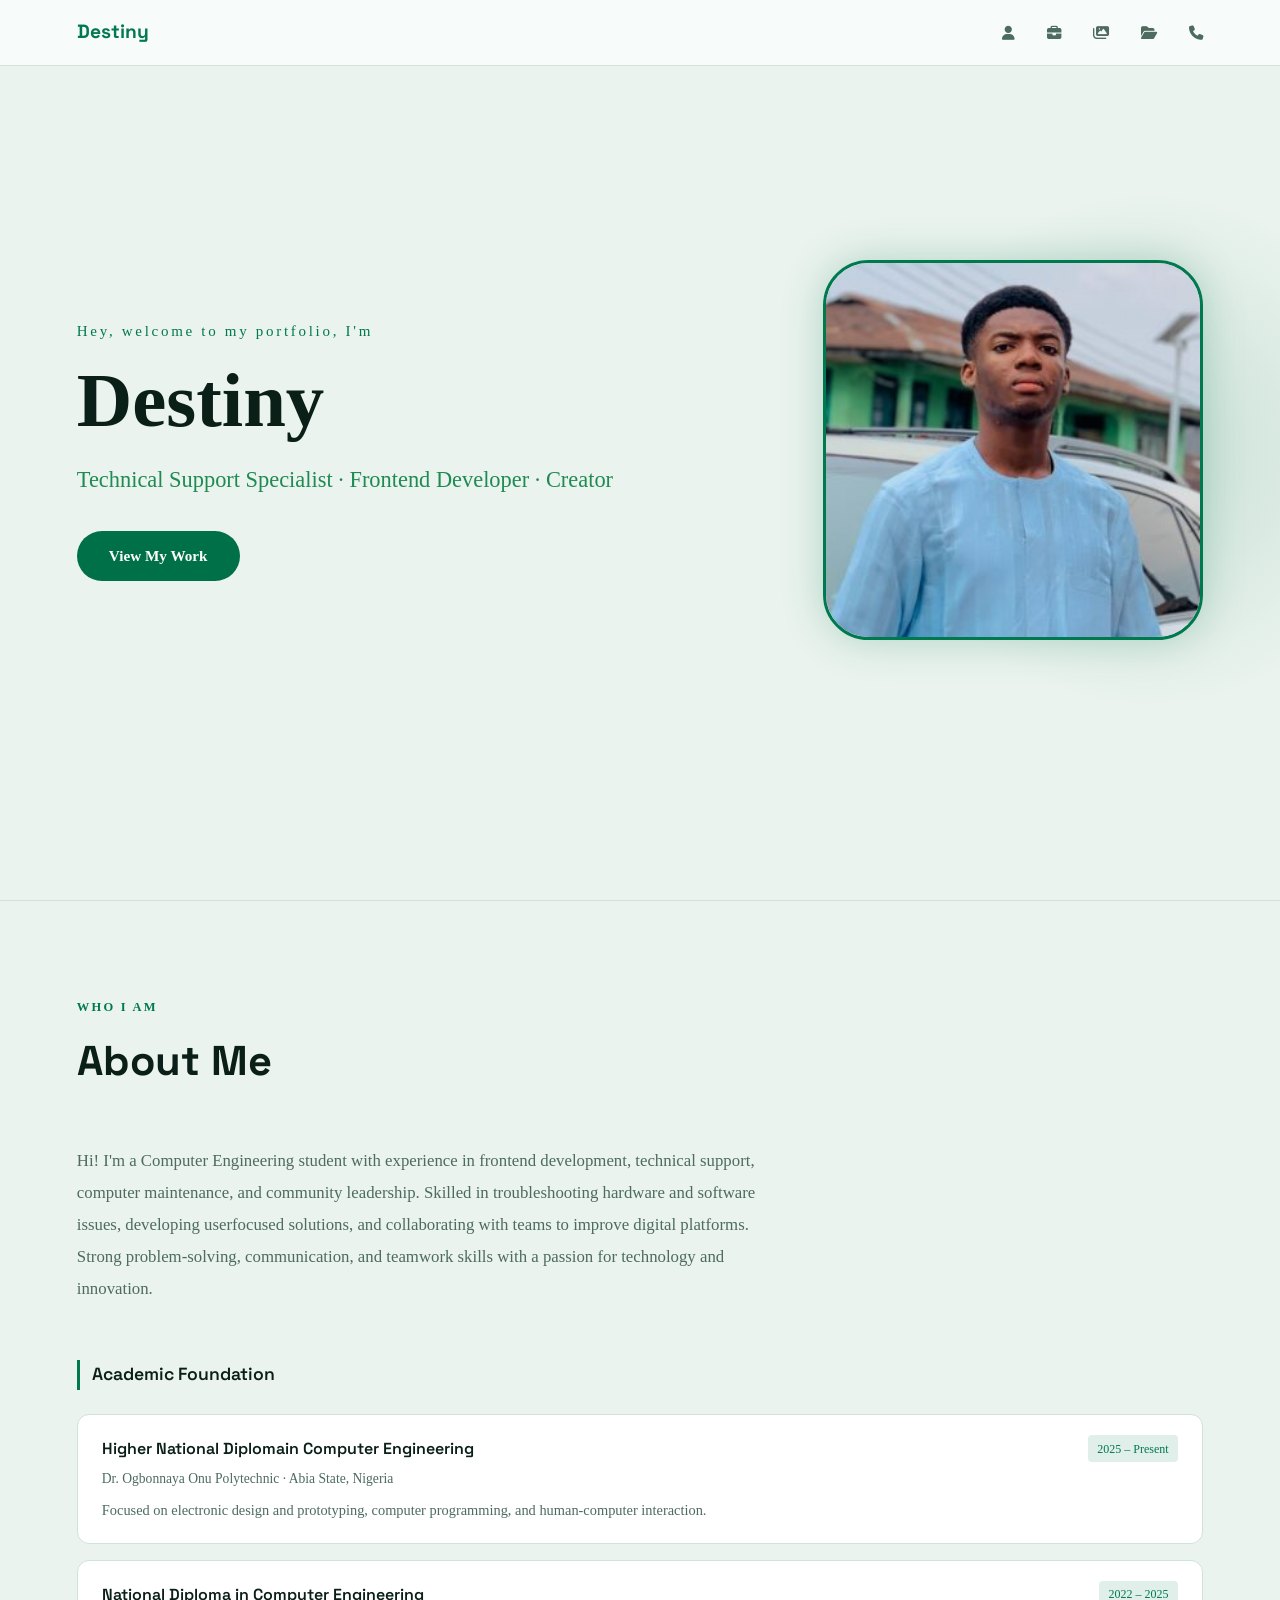
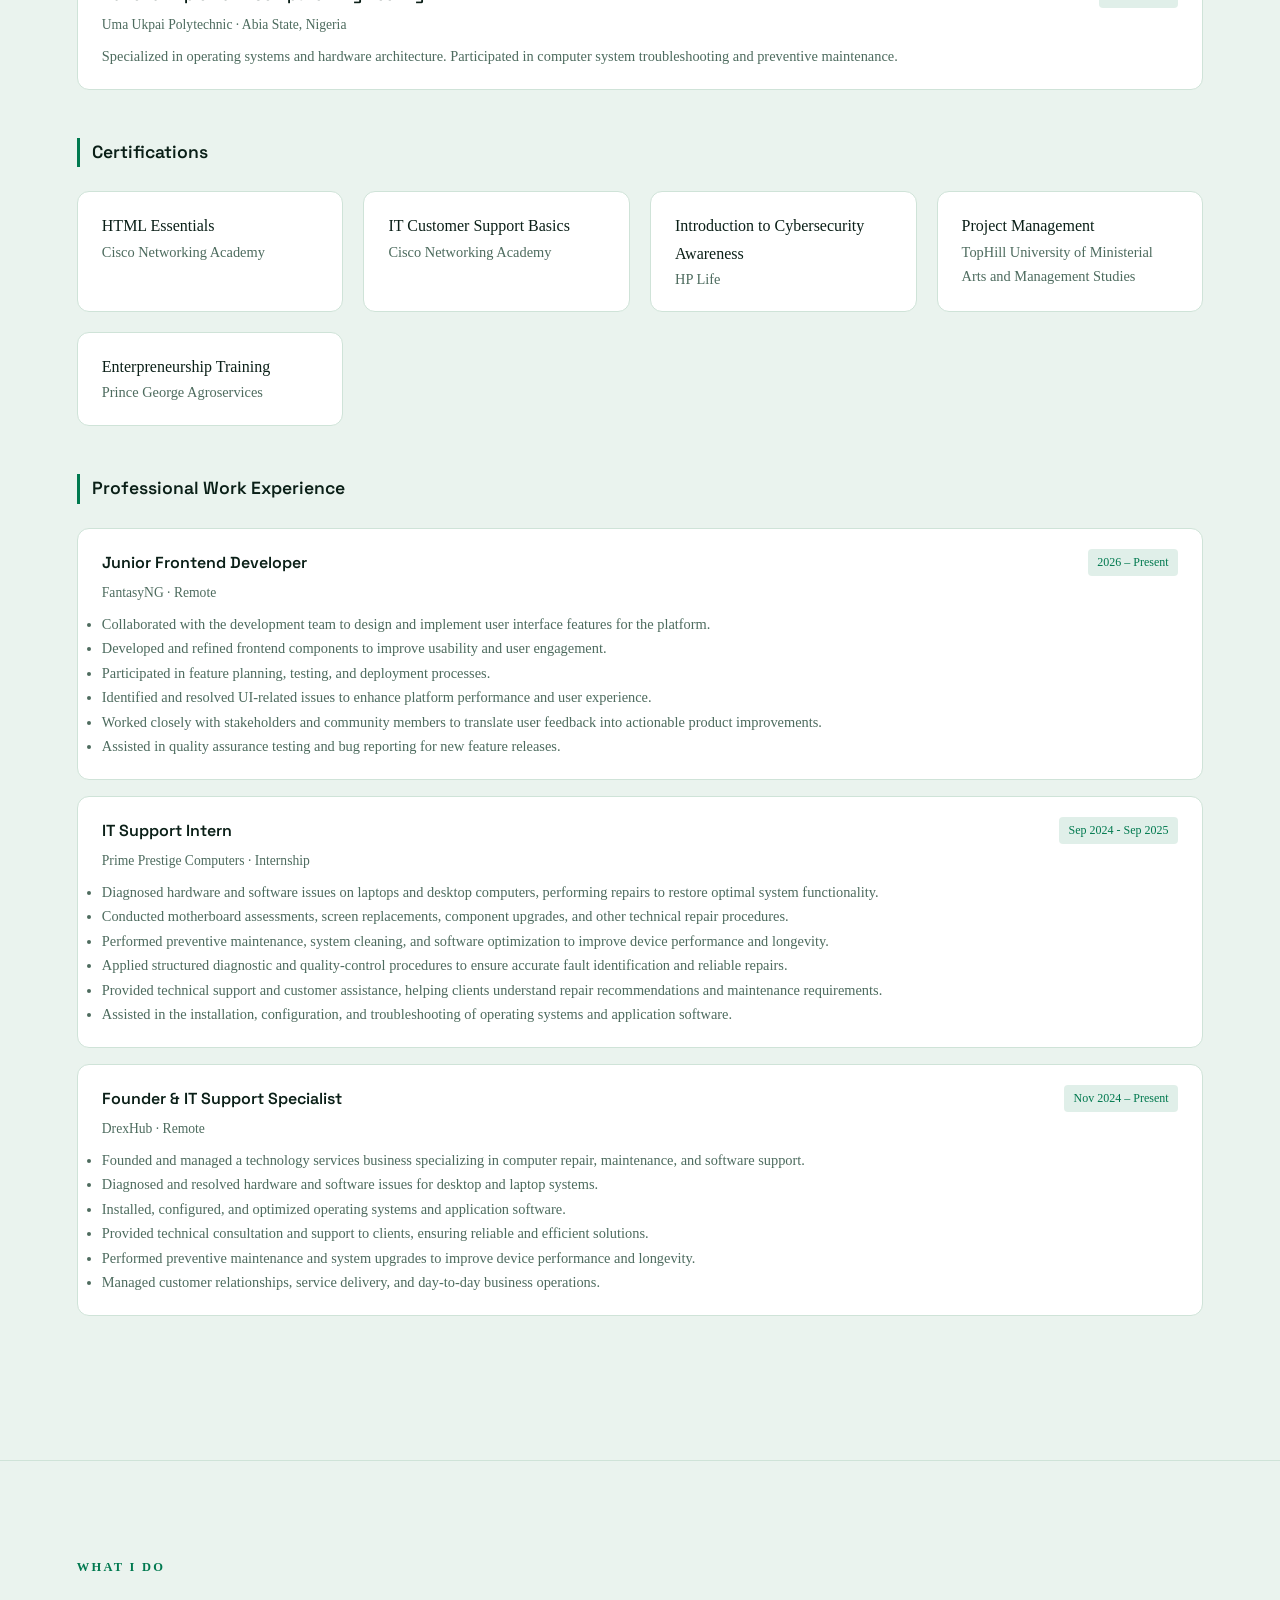
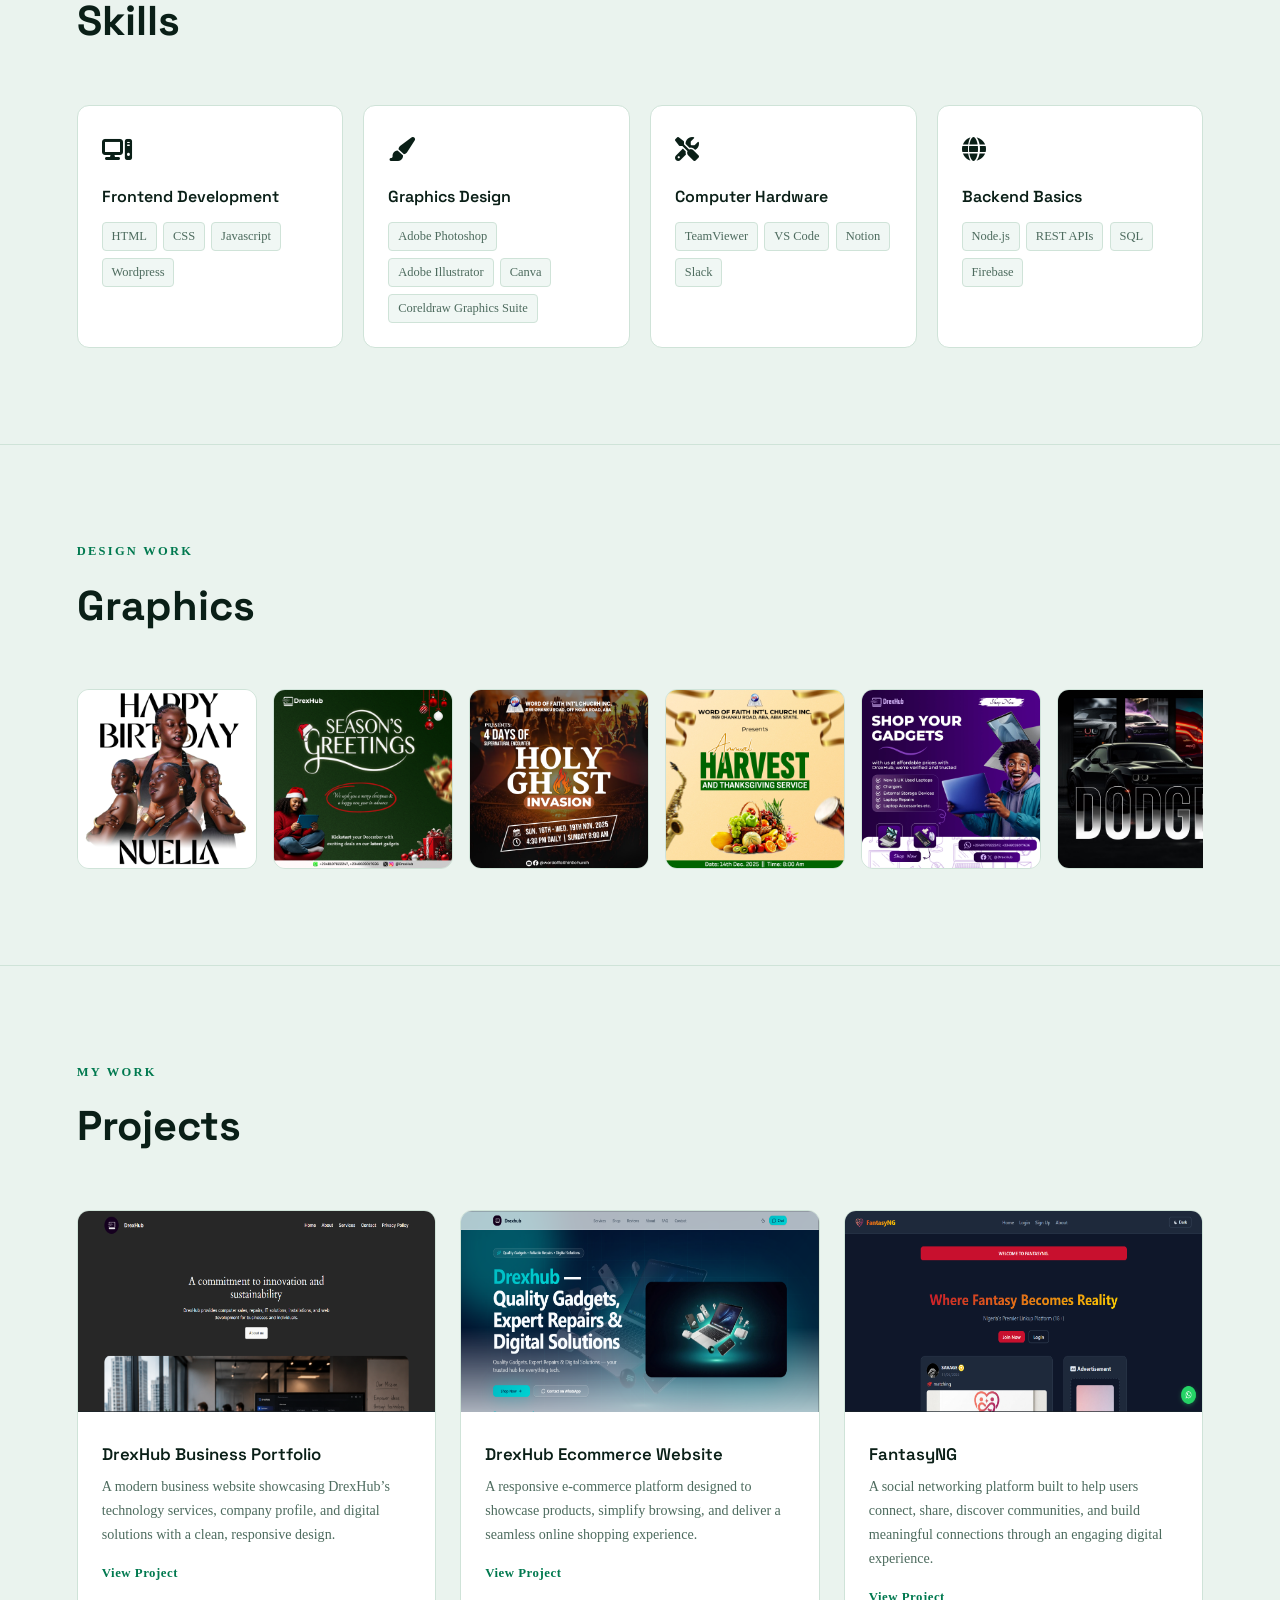
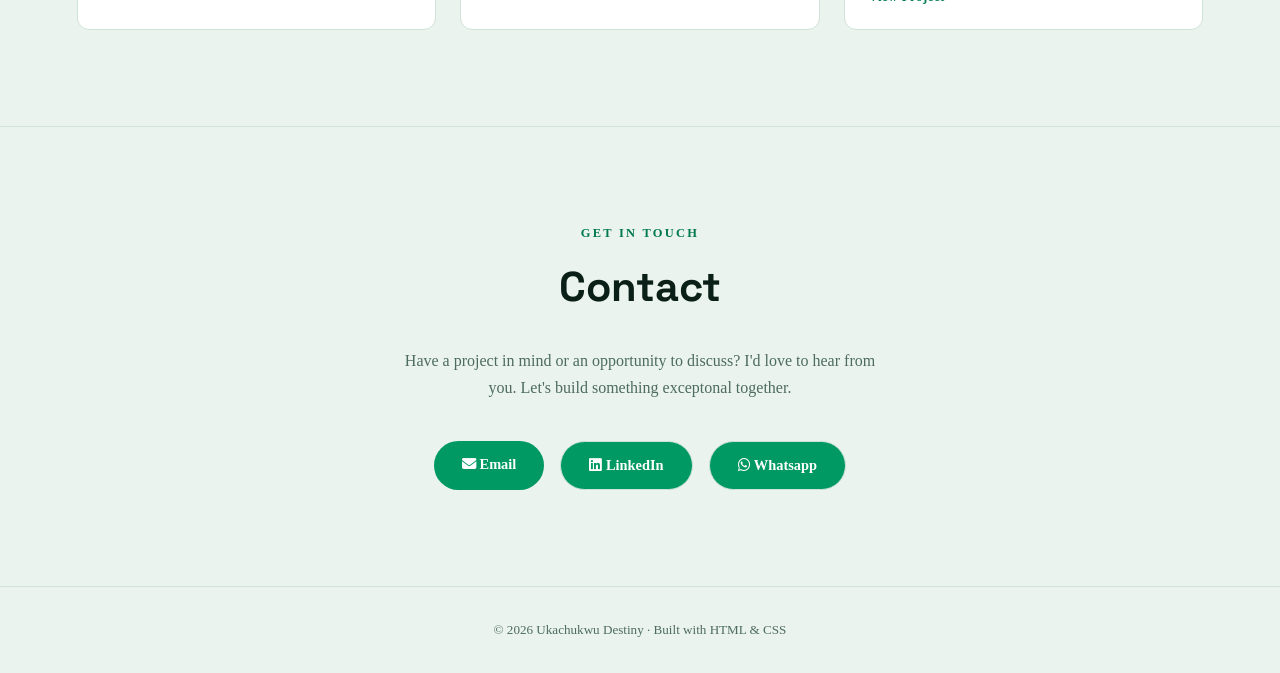
<file: index.html>
<!DOCTYPE html>
<html lang="en">
<head>
  <meta charset="UTF-8">
  <meta name="viewport" content="width=device-width, initial-scale=1.0">
  <title>My Portfolio</title>
  <link rel="stylesheet" href="https://cdnjs.cloudflare.com/ajax/libs/font-awesome/6.5.0/css/all.min.css">
  <link href="https://fonts.googleapis.com/css2?family=Space+Grotesk:wght@400;600;700&family=Inter:wght@300;400;500&display=swap" rel="stylesheet"/>
  <link href="styles.css" rel="stylesheet">
</head>
<body>

  <!-- NAV -->

  <nav>
    <a href="#hero" class="nav-logo">Destiny</a>
    <ul class="nav-links">
      <li><a href="#about" aria-label="About"><i class="fa-solid fa-user"></i></a></li>
      <li><a href="#skills" aria-label="Skills"><i class="fa-solid fa-briefcase"></i></a></li>
      <li><a href="#gallery" aria-label="Gallery"><i class="fa-solid fa-images"></i></a></li>
      <li><a href="#projects" aria-label="Projects"><i class="fa-solid fa-folder-open"></i></a></li>
      <li><a href="#contact" aria-label="Contact"><i class="fa-solid fa-phone"></i></a></li>
    </ul>
  </nav>

  <!-- HERO -->

  <section id="hero" class="fade-up">
    <div class="hero-content">
      <p class="hero-eyebrow">Hey, welcome to my portfolio, I'm</p>
      <h1 class="hero-name">Destiny</h1>
      <p class="hero-title">Technical Support Specialist · Frontend Developer · Creator</p>
      <a href="#projects" class="hero-cta">View My Work</a>
    </div>

    <img src="images/me.png" alt="Ukachukwu Destiny" class="hero-img">

    <div class="hero-bg-circle"></div>
  </section>

  <hr class="divider"/>

  <!-- ABOUT -->

  <section id="about" class="fade-up">
    <p class="section-label">Who I Am</p>
    <h2 class="section-title">About Me</h2>

<p class="about-intro fade-up">
  Hi! I'm a Computer Engineering student with experience in frontend development, technical support, computer maintenance, and community leadership. Skilled in troubleshooting hardware and software issues, developing userfocused solutions, and collaborating with teams to improve digital platforms. Strong problem-solving, communication, and teamwork skills with a passion for technology and innovation.
</p>

<!-- Education -->
<div class="about-block fade-up">
  <h3 class="about-block-title">Academic Foundation</h3>
  <div class="timeline">
    <div class="timeline-card">
      <div class="timeline-card-header">
        <h4>Higher National Diplomain Computer Engineering</h4>
        <span class="timeline-badge">2025 – Present</span>
      </div>
      <p class="timeline-sub">Dr. Ogbonnaya Onu Polytechnic · Abia State, Nigeria</p>
      <p class="timeline-desc">Focused on electronic design and prototyping, computer programming, and human-computer interaction.</p>
    </div>
    <div class="timeline-card">
      <div class="timeline-card-header">
        <h4>National Diploma in Computer Engineering</h4>
        <span class="timeline-badge">2022 – 2025</span>
      </div>
      <p class="timeline-sub">Uma Ukpai Polytechnic · Abia State, Nigeria</p>
      <p class="timeline-desc">Specialized in operating systems and hardware architecture. Participated in computer system troubleshooting and preventive maintenance.</p>
    </div>
  </div>
</div>

<!-- Certifications -->
<div class="about-block fade-up">
  <h3 class="about-block-title">Certifications</h3>
  <div class="cert-grid">
    <div class="cert-pill">HTML Essentials
      <p class="timeline-desc">Cisco Networking Academy</p></div>
    <div class="cert-pill">IT Customer Support Basics
    <p class="timeline-desc">Cisco Networking Academy</p></div>
    <div class="cert-pill">Introduction to Cybersecurity Awareness
      <p class="timeline-desc">HP Life</p></div>
    <div class="cert-pill">Project Management
      <p class="timeline-desc">TopHill University of Ministerial Arts and Management Studies</p></div>
    <div class="cert-pill">Enterpreneurship Training
      <p class="timeline-desc">Prince George Agroservices</p></div>
  </div>
</div>

<!-- Work Experience -->
<div class="about-block fade-up">
  <h3 class="about-block-title">Professional Work Experience</h3>
  <div class="timeline">
    <div class="timeline-card">
      <div class="timeline-card-header">
        <h4>Junior Frontend Developer</h4>
        <span class="timeline-badge">2026 – Present</span>
      </div>
      <p class="timeline-sub">FantasyNG · Remote</p>
      <p class="timeline-desc">
        <ul class="timeline-desc">
            <li>Collaborated with the development team to design and implement user interface features for the platform.</li>
            <li>Developed and refined frontend components to improve usability and user engagement.</li>
            <li>Participated in feature planning, testing, and deployment processes.</li>
            <li>Identified and resolved UI-related issues to enhance platform performance and user experience.</li>
            <li>Worked closely with stakeholders and community members to translate user feedback into actionable product improvements.</li>
            <li>Assisted in quality assurance testing and bug reporting for new feature releases.</li>
        </ul></p>
    </div>
    <div class="timeline-card">
      <div class="timeline-card-header">
        <h4>IT Support Intern</h4>
        <span class="timeline-badge">Sep 2024 - Sep 2025</span>
      </div>
      <p class="timeline-sub">Prime Prestige Computers · Internship</p>
      <p class="timeline-desc">
        <ul class="timeline-desc">
            <li>Diagnosed hardware and software issues on laptops and desktop computers, performing repairs to restore optimal system functionality.</li>
            <li>Conducted motherboard assessments, screen replacements, component upgrades, and other technical repair procedures.</li>
            <li>Performed preventive maintenance, system cleaning, and software optimization to improve device performance and longevity.</li>
            <li>Applied structured diagnostic and quality-control procedures to ensure accurate fault identification and reliable repairs.</li>
            <li>Provided technical support and customer assistance, helping clients understand repair recommendations and maintenance requirements.</li>
            <li>Assisted in the installation, configuration, and troubleshooting of operating systems and application software.</li>
        </ul></p>
    </div>
    <div class="timeline-card">
      <div class="timeline-card-header">
        <h4>Founder & IT Support Specialist</h4>
        <span class="timeline-badge">Nov 2024 – Present</span>
      </div>
      <p class="timeline-sub">DrexHub · Remote</p>
      <p class="timeline-desc">
        <ul class="timeline-desc">
          <li>Founded and managed a technology services business specializing in computer repair, maintenance, and software support.</li>
          <li>Diagnosed and resolved hardware and software issues for desktop and laptop systems.</li>
          <li>Installed, configured, and optimized operating systems and application software.</li>
          <li>Provided technical consultation and support to clients, ensuring reliable and efficient solutions.</li>
          <li>Performed preventive maintenance and system upgrades to improve device performance and longevity.</li>
          <li>Managed customer relationships, service delivery, and day-to-day business operations.</li>
        </ul></p>
    </div>
  </div>
</div>

  </section>

  <hr class="divider"/>

  <!-- SKILLS -->

  <section id="skills" class="fade-up">
    <p class="section-label">What I Do</p>
    <h2 class="section-title">Skills</h2>
    <div class="skills-grid">
      <div class="skill-card">
        <div class="skill-card-icon"><i class="fa-solid fa-computer"></i></div>
        <h3>Frontend Development</h3>
        <div class="skill-tags">
          <span class="skill-tag">HTML</span>
          <span class="skill-tag">CSS</span>
          <span class="skill-tag">Javascript</span>
          <span class="skill-tag">Wordpress</span>
        </div>
      </div>
      <div class="skill-card">
        <div class="skill-card-icon"><i class="fa-solid fa-paintbrush"></i></div>
        <h3>Graphics Design</h3>
        <div class="skill-tags">
          <span class="skill-tag">Adobe Photoshop</span>
          <span class="skill-tag">Adobe Illustrator</span>
          <span class="skill-tag">Canva</span>
          <span class="skill-tag">Coreldraw Graphics Suite</span>
        </div>
      </div>
      <div class="skill-card">
        <div class="skill-card-icon"><i class="fa-solid fa-tools"></i></div>
        <h3>Computer Hardware</h3>
        <div class="skill-tags">
          <span class="skill-tag">TeamViewer</span>
          <span class="skill-tag">VS Code</span>
          <span class="skill-tag">Notion</span>
          <span class="skill-tag">Slack</span>
        </div>
      </div>
      <div class="skill-card">
        <div class="skill-card-icon"><i class="fa-solid fa-globe"></i></div>
        <h3>Backend Basics</h3>
        <div class="skill-tags">
          <span class="skill-tag">Node.js</span>
          <span class="skill-tag">REST APIs</span>
          <span class="skill-tag">SQL</span>
          <span class="skill-tag">Firebase</span>
        </div>
      </div>
    </div>
  </section>

<hr class="divider"/>

<!-- GALLERY -->

<section id="gallery" class="fade-up">
  <p class="section-label">Design Work</p>
  <h2 class="section-title">Graphics</h2>
  <div class="carousel">
    <div class="carousel-track">
      <img src="images/ella.jpg" alt="Design 1">
      <img src="images/xmas sales.png" alt="Design 2">
      <img src="images/Untitled-1.png" alt="Design 3">
      <img src="images/THANKS.jpg" alt="Design 4">
      <img src="images/work.jpg" alt="Design 5">
      <img src="images/Car.jpg" alt="Design 6">
      <img src="images/ella bd.jpg" alt="Design 7">
      <img src="images/new year.jpg" alt="Design 8">
      <img src="images/trial.jpg" alt="Design 9">

      <!-- loop -->

      <img src="images/ella.jpg" alt="Design 1">
      <img src="images/xmas sales.png" alt="Design 2">
      <img src="images/Untitled-1.png" alt="Design 3">
      <img src="images/THANKS.jpg" alt="Design 4">
      <img src="images/work.jpg" alt="Design 5">
      <img src="images/Car.jpg" alt="Design 6">
      <img src="images/ella bd.jpg" alt="Design 7">
      <img src="images/new year.jpg" alt="Design 8">
      <img src="images/trial.jpg" alt="Design 9">
    </div>
  </div>
</section>

  <hr class="divider"/>

  <!-- PROJECTS -->

  <section id="projects" class="fade-up">
    <p class="section-label">My Work</p>
    <h2 class="section-title">Projects</h2>
    <div class="projects-grid">
      <div class="project-card">
        <div class="project-thumb">
          <img src="images/drexhubportfolio.png" alt="Drexhub Business Portfolio" height="100%" width="100%">
        </div>
        <div class="project-body">
          <h3>DrexHub Business Portfolio</h3>
          <p>A modern business website showcasing DrexHub’s technology services, company profile, and digital solutions with a clean, responsive design.</p>
          <div class="project-links">
            <a href="https://drexhub.vercel.app" class="project-link" target="_blank">View Project</a>
          </div>
        </div>
      </div>
      <div class="project-card">
        <div class="project-thumb">
          <img src="images/drexhubecommerce.png" alt="Drexhub Ecommerce Website" height="100%" width="100%">
        </div>
        <div class="project-body">
          <h3>DrexHub Ecommerce Website</h3>
          <p>A responsive e-commerce platform designed to showcase products, simplify browsing, and deliver a seamless online shopping experience.</p>
          <div class="project-links">
            <a href="https://drexhub.lovable.app" class="project-link" target="_blank">View Project</a>
          </div>
        </div>
      </div>
      <div class="project-card">
        <div class="project-thumb">
          <img src="images/fantasyng.png" alt="FantasyNG Website" width="100%" height="100%">
        </div>
        <div class="project-body">
          <h3>FantasyNG</h3>
          <p>A social networking platform built to help users connect, share, discover communities, and build meaningful connections through an engaging digital experience.</p>
          <div class="project-links">
            <a href="https://fantasyng.netlify.app" class="project-link" target="_blank">View Project</a>
          </div>
        </div>
      </div>
    </div>
  </section>

  <hr class="divider"/>

  <!-- CONTACT -->

  <section id="contact" class="fade-up">
    <p class="section-label">Get In Touch</p>
    <h2 class="section-title">Contact</h2>
    <p class="contact-sub">Have a project in mind or an opportunity to discuss? I'd love to hear from you. Let's build something exceptonal together.</p>
    <div class="contact-links">
      <a href="mailto:ukachukwudestiny07@gmail.com" class="contact-btn primary"><i class="fa-solid fa-envelope"></i> Email</a>
      <a href="https://linkedin.com" class="contact-btn secondary" target="_blank"><i class="fa-brands fa-linkedin"></i> LinkedIn</a>
      <a href="https://api.whatsapp.com/send/?phone=2348028017636" class="contact-btn secondary" target="_blank"><i class="fa-brands fa-whatsapp"></i> Whatsapp</a>
    </div>
  </section>

  <!-- FOOTER -->

  <footer>
    <p>© 2026 Ukachukwu Destiny · Built with HTML & CSS</p>
  </footer>

  <!-- SCRIPTS -->

<script defer>
  const observer = new IntersectionObserver((entries) => {
  entries.forEach(e => {
    if (e.isIntersecting) e.target.classList.add('visible');
  });
}, {threshold: 0.1});
document.querySelectorAll('.fade-up').forEach(el => observer.observe(el));
</script>
</body>
</html>
</file>
<file: styles.css>
*, *::before, *::after { box-sizing: border-box; margin: 0; padding: 0; }

:root {
  --bg:        #eaf3ee;
  --surface:   #ffffff;
  --accent:    #00794f;
  --accent-dim:#a9d9c3;
  --text:      #0a1f17;
  --muted:     #4d6b5e;
  --border:    #cfe3d8;
  --radius:    12px;
}

html { scroll-behavior: smooth; }

body {
  font-family: 'Times New Roman', Times, serif;
  background: var(--bg);
  color: var(--text);
  line-height: 1.7;
}

.fade-up {
  opacity: 0;
  transform: translateY(30px);
  transition: opacity 1.5s ease, transform 1.5s ease;
}
.fade-up.visible {
  opacity: 1;
  transform: translateY(0);
}

/* ── NAV ── */
nav {
  position: fixed; top: 0; width: 100%; z-index: 100;
  background: #f7fbf9;
  backdrop-filter: blur(12px);
  border-bottom: 1px solid var(--border);
  display: flex; justify-content: space-between; align-items: center;
  padding: 1rem 6%;
}
.nav-logo {
  font-family: 'Space Grotesk', sans-serif;
  font-weight: 700; font-size: 1.2rem;
  color: var(--accent);
  text-decoration: none;
}
.nav-links { display: flex; gap: 2rem; list-style: none; }
.nav-links a {
  color: var(--muted); text-decoration: none;
  font-size: 0.9rem; font-weight: 500;
  transition: color 0.2s;
}
.nav-links a:hover { color: #007048; }

 /* Tooltip that shows on hover */

    nav a::after {
      content: attr(aria-label); 
      position: absolute;
      bottom: -35px;
      background: #007048;
      color: #fff;
      padding: 4px 8px;
      border-radius: 20px;
      font-size: 12px;
      white-space: nowrap;
      opacity: 0;
      pointer-events: none;
      transition: opacity 0.2s ease;
    }

    nav a:hover::after {
      opacity: 1;
    }


/* ── HERO ── */
#hero {
  min-height: 100vh;
  display: flex; align-items: center;
  padding: 0 6%;
  position: relative; overflow: hidden;
}
.hero-content { max-width: 700px; }
.hero-eyebrow {
  font-size: 15px; letter-spacing: 0.18em;
  color: var(--accent); font-weight: 500; margin-bottom: 1rem;
}

.hero-name {
  font-family:'Times New Roman', Times, serif;
  font-size: clamp(2.8rem, 6vw, 5rem);
  font-weight: 700; line-height: 1.05;
  margin-bottom: 0.4rem;
}
.hero-name span {
  display: inline-block;
  position: relative;
}
.hero-name span::after {
  content: '';
  position: absolute; bottom: 4px; left: 0;
  width: 100%; height: 4px;
  background: var(--accent);
  border-radius: 2px;
  box-shadow: 0 0 16px var(--accent);
  animation: glow-line 2.5s ease-in-out infinite alternate;
}
@keyframes glow-line {
  from { opacity: 0.6; box-shadow: 0 0 8px var(--accent); }
  to   { opacity: 1;   box-shadow: 0 0 24px var(--accent); }
}
.hero-title {
  font-size: clamp(1.1rem, 2vw, 1.4rem);
  color: #1f8a52; margin: 1.2rem 0 2rem;
  font-weight: 300;
}
.hero-cta {
  display: inline-block;
  padding: 0.75rem 2rem;
  background: #007048; color: #fff;
  text-decoration: none; border-radius: 100px;
  font-weight: 600; font-size: 0.95rem;
  transition: opacity 0.2s, transform 0.2s;
}
.hero-cta:hover { opacity: 0.88; transform: translateY(-2px); }
.hero-bg-circle {
  position: absolute; right: -10%; top: 50%;
  transform: translateY(-50%);
  width: 520px; height: 520px;
  background: radial-gradient(circle, #007048 0%, transparent 70%);
  opacity: 0.15;
  border-radius: 50%; pointer-events: none;
}

/* ── HERO IMAGE ── */
.hero-img {
  position: absolute;      /* takes it out of flow so it doesn't push text */
  right: 6%;               /* matches your section padding */
  top: 50%;
  transform: translateY(-50%);
  width: 380px;
  height: 380px;
  border-radius: 12%;
  object-fit: cover;
  border: 3px solid var(--accent);
  box-shadow: 0 0 40px rgba(0,121,79,0.25);
  z-index: 2;
}

/* Make space so text doesn't go under the image on desktop */
#hero { padding-right: 38%; }

/* Mobile: hide or stack it */
@media (max-width: 980px) {
  .hero-img { display: none; }   /* hide on tablet/phone. Or remove this to show it centered */
  #hero { padding-right: 6%; }   /* remove the extra space on mobile */
}

/* ── SECTIONS ── */
section { padding: 6rem 6%; }
.section-label {
  font-size: 0.78rem; letter-spacing: 0.18em;
  text-transform: uppercase; color: var(--accent);
  font-weight: 600; margin-bottom: 0.5rem;
}
.section-title {
  font-family: 'Space Grotesk', sans-serif;
  font-size: clamp(1.8rem, 3.5vw, 2.6rem);
  font-weight: 700; margin-bottom: 3rem;
}
.divider {
  border: none; border-top: 1px solid var(--border);
}

/* ── ABOUT ── */
.about-intro {
  max-width: 680px;
  color: var(--muted); font-size: 1.05rem;
  margin-bottom: 3.5rem; line-height: 1.9;
}

.about-block { margin-bottom: 3rem; }
.about-block-title {
  font-family: 'Space Grotesk', sans-serif;
  font-size: 1.1rem; font-weight: 600;
  color: var(--text);
  border-left: 3px solid var(--accent);
  padding-left: 0.75rem;
  margin-bottom: 1.5rem;
}

/* Timeline cards */
.timeline { display: flex; flex-direction: column; gap: 1rem; }
.timeline-card {
  background: var(--surface);
  border: 1px solid var(--border);
  border-radius: var(--radius);
  padding: 1.25rem 1.5rem;
  position: relative;
  transition: border-color 0.2s;
}
.timeline-card:hover { border-color: var(--accent-dim); }
.timeline-card-header {
  display: flex; justify-content: space-between;
  align-items: flex-start; gap: 1rem;
  margin-bottom: 0.3rem;
}
.timeline-card h4 {
  font-family: 'Space Grotesk', sans-serif;
  font-size: 1rem; font-weight: 600;
}
.timeline-badge {
  font-size: 0.75rem; color: var(--accent);
  background: rgba(0,121,79,0.12);
  border-radius: 4px; padding: 0.2rem 0.6rem;
  white-space: nowrap; font-weight: 500;
}
.timeline-sub {
  font-size: 0.85rem; color: var(--muted);
  margin-bottom: 0.5rem;
}
.timeline-desc {
  font-size: 0.9rem; color: var(--muted); line-height: 1.7;
}

/* Cert pills */
.cert-grid {
  display: grid;
  grid-template-columns: repeat(auto-fit, minmax(260px, 1fr));
  gap: 1.25rem;
}
.cert-pill {
 background: var(--surface);
  border: 1px solid var(--border);
  border-radius: var(--radius);
  padding: 1.25rem 1.5rem;
  position: relative;
  transition: border-color 0.2s;
}
.cert-pill:hover { border-color: var(--accent); }


/* ── SKILLS ── */
.skills-grid {
  display: grid;
  grid-template-columns: repeat(auto-fit, minmax(260px, 1fr));
  gap: 1.25rem;
}
.skill-card {
  background: var(--surface);
  border: 1px solid var(--border);
  border-radius: var(--radius);
  padding: 1.5rem;
  transition: border-color 0.2s, transform 0.2s;
}
.skill-card:hover { border-color: var(--accent-dim); transform: translateY(-3px); }
.skill-card-icon {
  font-size: 1.5rem; margin-bottom: 0.75rem;
}
.skill-card h3 {
  font-family: 'Space Grotesk', sans-serif;
  font-size: 1rem; font-weight: 600;
  margin-bottom: 0.75rem;
}
.skill-tags { display: flex; flex-wrap: wrap; gap: 0.4rem; }
.skill-tag {
  font-size: 0.78rem; color: var(--muted);
  background: rgba(0,121,79,0.06);
  border: 1px solid var(--border);
  border-radius: 4px; padding: 0.2rem 0.55rem;
}

/* GALLERY */
.carousel {
  overflow: hidden;
  width: 100%;max-width: 100%;
  align-items: flex-start;
}
.carousel-track {
  display: flex;
  gap: 1rem;
  width: max-content;
  animation: autoScroll 30s linear infinite;
}
.carousel-track:hover {
  animation-play-state: paused;
}
.carousel-track img {
  width: 180px;
  height: auto;
  object-fit: contain;
  border-radius: var(--radius);
  border: 1px solid var(--border);
  flex-shrink: 0;
}

@keyframes autoScroll {
  0%   { transform: translateX(0); }
  100% { transform: translateX(-50%); }
}

/* Mobile */
@media (max-width: 640px) {
  .carousel-track img {
    width: 150px;
    height: auto;
  }
}



/* ── PROJECTS ── */
.projects-grid {
  display: grid;
  grid-template-columns: repeat(auto-fit, minmax(300px, 1fr));
  gap: 1.5rem;
}
.project-card {
  background: var(--surface);
  border: 1px solid var(--border);
  border-radius: var(--radius);
  overflow: hidden;
  transition: border-color 0.2s, transform 0.2s;
}
.project-card:hover { border-color: var(--accent-dim); transform: translateY(-4px); }
.project-thumb {
  width: 100%;
  aspect-ratio: 16 / 9;
  object-fit: cover;
  display: block;
}
.project-body { padding: 1.25rem 1.5rem; }
.project-body h3 {
  font-family: 'Space Grotesk', sans-serif;
  font-size: 1.05rem; font-weight: 600;
  margin-bottom: 0.4rem;
}
.project-body p {
  font-size: 0.88rem; color: var(--muted);
  line-height: 1.7; margin-bottom: 1rem;
}
.project-links { display: flex; gap: 1rem; }
.project-link {
  font-size: 0.8rem; font-weight: 600;
  color: var(--accent); text-decoration: none;
  letter-spacing: 0.04em;
  transition: opacity 0.2s;
}
.project-link:hover { opacity: 0.7; }

/* ── CONTACT ── */
#contact { text-align: center; }
#contact .section-label,
#contact .section-title { text-align: center; }
.contact-sub {
  color: var(--muted); max-width: 480px;
  margin: -1.5rem auto 2.5rem; font-size: 1rem;
}
.contact-links {
  display: flex; justify-content: center;
  flex-wrap: wrap; gap: 1rem;
}
.contact-btn {
  display: inline-block;
  padding: 0.7rem 1.75rem;
  border-radius: 50px; font-weight: 600;
  font-size: 0.9rem; text-decoration: none;
  transition: opacity 0.2s, transform 0.2s;
}
.contact-btn:hover { opacity: 0.85; transform: translateY(-2px); }
.contact-btn.primary { background: #009964; color: #fff; }
.contact-btn.secondary {
  border: 1px solid var(--border);
  color: #fff; background:#009964;
}

/* ── FOOTER ── */
footer {
  text-align: center; padding: 2rem 6%;
  border-top: 1px solid var(--border);
  font-size: 0.82rem; color: var(--muted);
}

/* ── RESPONSIVE ── */
@media (max-width: 640px) {
  nav { padding: 1rem 4%; }
  .nav-links { gap: 1.2rem; }
  section { padding: 4rem 5%; }
  .hero-bg-circle { display: none; }
}

@media (prefers-reduced-motion: reduce) {
  .hero-name span::after { animation: none; }
  * { transition: none !important; }
}
</file>
